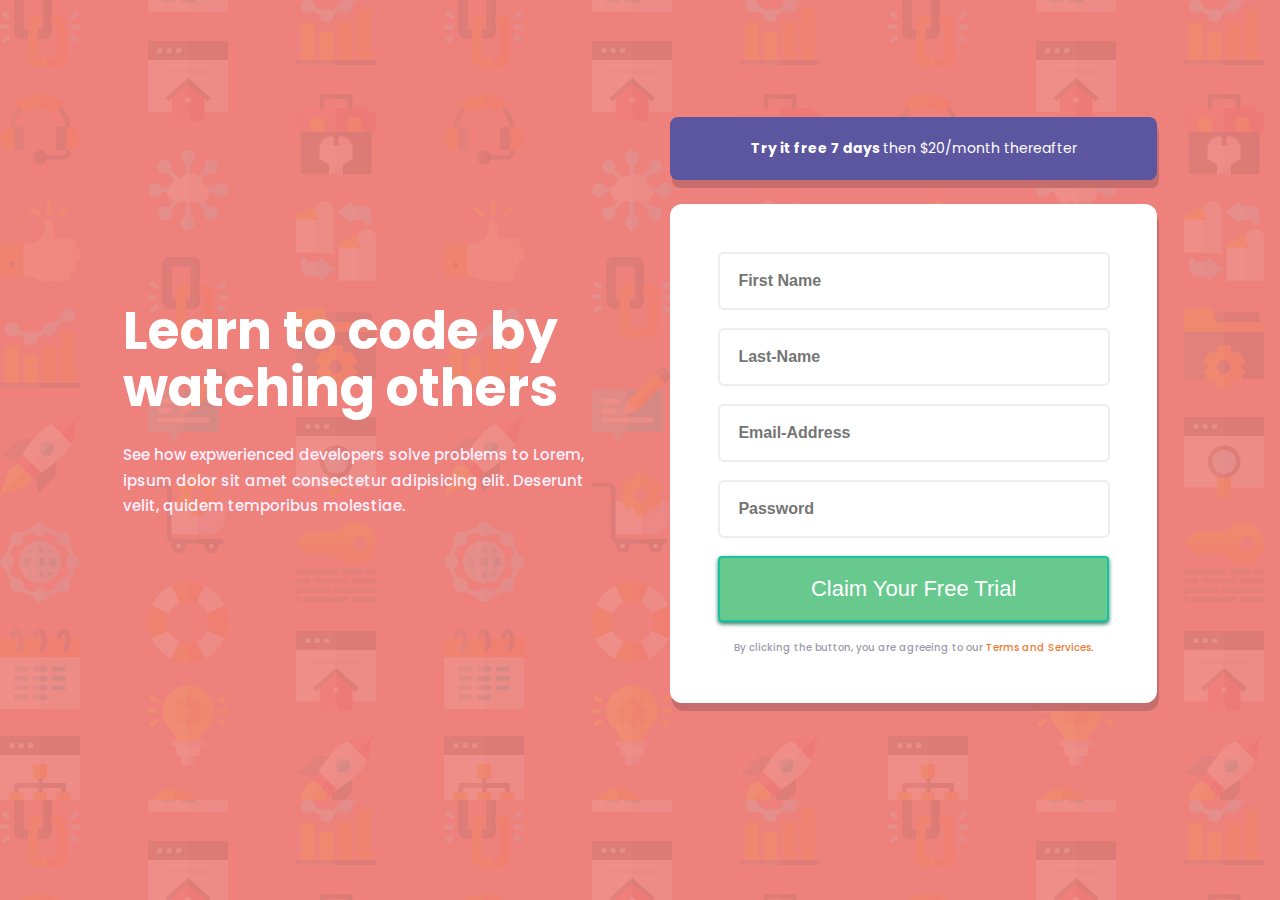
<file: block-BHaaci/index.html>
<!DOCTYPE html>
<html>
    <head>
        <meta charset="UTF-8">
        <title>building html forms</title>
        <link rel="stylesheet" href="assets/stylesheets/style.css">
        <link rel="preconnect" href="https://fonts.googleapis.com">
<link rel="preconnect" href="https://fonts.gstatic.com" crossorigin>
<link href="https://fonts.googleapis.com/css2?family=Poppins:wght@300;400;500;600;700;800;900&display=swap" rel="stylesheet">
    </head>
    <body>
        <div class="content flex jcc  asc">
            <div class="col-1-2 text-sec asc">
                <h1>Learn to code by watching others</h1>
                <p> See how expwerienced developers solve problems to Lorem, ipsum dolor sit amet consectetur adipisicing elit. Deserunt velit, quidem temporibus molestiae.</p>
            </div>
            <div class="col-1-2 form-sec">
                <a  href="#" class="free-trial flex jcc ">
                    <h2> <strong>Try it free 7 days  </strong> then $20/month thereafter</h2>
                </a>
                <form action="index.html" method="POST">
                    <fieldset>
                        
                        <input class="form-control" type="text" id="first-name" placeholder="first name">
    
                        
                        <input class="form-control" type="text" id="last-name" placeholder="last-name">
    
                        
                        <input class="form-control" type="email" id="email-address" placeholder="email-address">
    
                        
                        <input class="form-control" type="password" id="password" placeholder="password">
                        <button>claim your free trial</button>
                        <div class=" flex jcc">
                            <h4>By clicking the button, you are agreeing to our <a href="#"> Terms and Services.
                            </a> </h4>
                        </div>
                        
                    </fieldset>
    
                </form>
                
            </div>

        </div>
       
        
    </body>
</html>
</file>
<file: block-BHaaci/assets/stylesheets/style.css>
/* http://meyerweb.com/eric/tools/css/reset/ 
   v2.0 | 20110126
   License: none (public domain)
*/

html, body, div, span, applet, object, iframe,
h1, h2, h3, h4, h5, h6, p, blockquote, pre,
a, abbr, acronym, address, big, cite, code,
del, dfn, em, img, ins, kbd, q, s, samp,
small, strike,sub, sup, tt, var,
b, u, i, center,
dl, dt, dd, ol, ul, li,
fieldset, form, label, legend,
table, caption, tbody, tfoot, thead, tr, th, td,
article, aside, canvas, details, embed, 
figure, figcaption, footer, header, hgroup, 
menu, nav, output, ruby, section, summary,
time, mark, audio, video {
	margin: 0;
	padding: 0;
	border: 0;
	font-size: 100%;
	font: inherit;
	vertical-align: baseline;
}
/* HTML5 display-role reset for older browsers */
article, aside, details, figcaption, figure, 
footer, header, hgroup, menu, nav, section {
	display: block;
}
body {
	line-height: 1;
}
ol, ul {
	list-style: none;
}
blockquote, q {
	quotes: none;
}
blockquote:before, blockquote:after,
q:before, q:after {
	content: '';
	content: none;
}
table {
	border-collapse: collapse;
	border-spacing: 0;
}

/* custom styles */

body {
    line-height: 1.5;
    font-family: serif;
    font-size: 16px;
	padding: 32px;
	background: url(../bg-intro-desktop.png),linear-gradient(rgba(238,129,124),rgba(238,129,124));
	font-family: 'Poppins', sans-serif;
}

/* flex */
.flex {
	display: flex;
}
.col-1-2 {
	flex: 0 1 40%;
}
.jcc {
	justify-content: center;
}
.aic {
	align-content: center;
}
.asc {
	align-self: center;
}
::before
::after {
    box-sizing: border-box;
}
.content {
	margin-top: 7%;
}
.text-sec {
	margin-right: 5%;
}
/* form */

.free-trial {
	background-color: rgb(92, 85, 159);
	padding: 21px;
	border-radius: 8px;
	box-shadow: 2px 8px rgb(200, 109, 110);
	text-decoration: none;
	
}
h2 {
	color: #fff;
	font-size: 14px;
	/* font-weight: 200; */
}

form {
	max-width: 100%;
	background-color: rgb(255, 255, 255);
	padding: 24px;
	border-radius: 12px;
	margin-top: 24px;
	box-shadow: 2px 8px rgb(200, 109, 110);
}
.form-control {
	display: block;
	width: 90%;
	padding: 18px;
	font-size: 16px;
	font-weight: 700;
	border: 2px solid rgb(237,237,237);
	color: #000;
	text-transform: capitalize;
	outline: 0px;
	border-radius: 6px;
	margin-bottom: 18px;
}
.form-control:focus {
	border-color: rgb(157,153,173);
	color: #000;
	font-weight: 600;
}
button {
	display: block;
	width: 100%;
	padding: 18px;
	font-size: 22px;
	background-color: rgb(104,201,143);
	border:2px solid rgb(27,192,158);
	box-shadow:0px 2px 4px rgb(33, 117, 100);
	color: #fff;
	text-transform: capitalize;
	outline: 0px;
	border-radius: 4px;
	margin-bottom: 18px;
}
 h1 {
	color: #fff;
	font-size: 52px;
	font-weight:700;
	line-height: 1.1;
	font-family: 'Poppins', sans-serif;
}
fieldset {
	padding: 24px;
}
h4 {
	color: rgb(157,153,173);
	font-size: 10px;
	font-weight: 500;
}
h4 a {
	color: rgb(238, 121, 54);
	text-decoration: none;
}
.content p {
	color: rgb(253,239,255);
	font-size: 15px;
	font-weight: 500;
	line-height: 1.7;
	margin-top: 26px;
}
</file>
